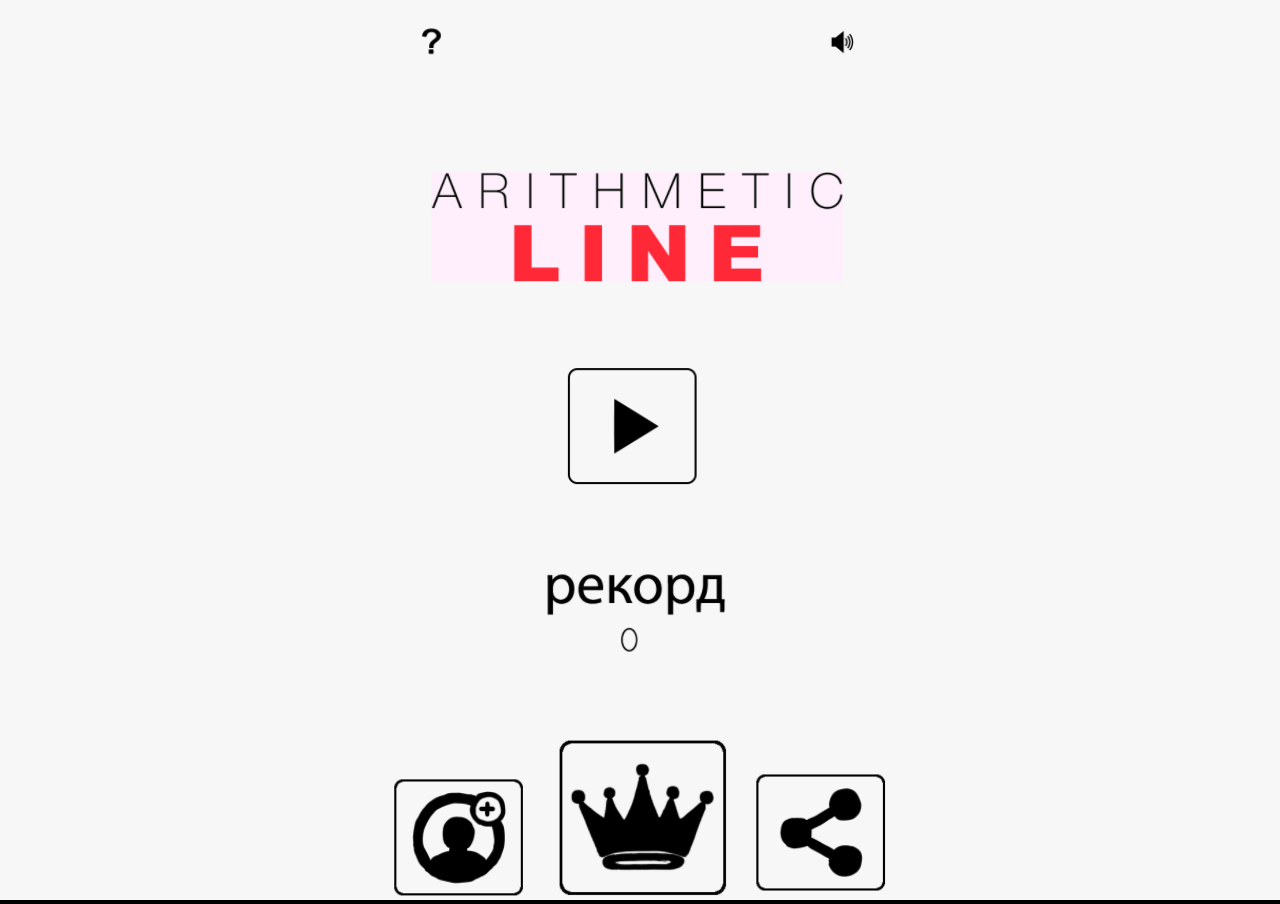
<file: Arithmetic Line/index.html>
<!DOCTYPE html>
<html>
<head>
<meta charset="UTF-8">
<title>Arithmetic Line</title>
<meta name="viewport" content="width=device-width, initial-scale=1.0, maximum-scale=1.0, minimum-scale=1.0, user-scalable=no">

<meta name="generator" content="Construct 3">
	<meta name="description" content="Arithmetic Line">
	<link rel="manifest" href="appmanifest.json">
	<link rel="apple-touch-icon" sizes="128x128" href="icons/icon-128.png">
	<link rel="apple-touch-icon" sizes="256x256" href="icons/icon-256.png">
	<link rel="icon" type="image/png" href="icons/icon-256.png">

<link rel="stylesheet" href="style.css">

</head>
<body>
<div id="fb-root"></div>

	<noscript>
		<div id="notSupportedWrap">
			<h2 id="notSupportedTitle">This content requires JavaScript</h2>
			<p class="notSupportedMessage">JavaScript appears to be disabled. Please enable it to view this content.</p>
		</div>
	</noscript>
	<script src="scripts/supportcheck.js"></script>
	<script src="scripts/offlineclient.js" type="module"></script>
	<script src="scripts/main.js" type="module"></script>
	<script src="scripts/register-sw.js" type="module"></script>
</body>
</html>
</file>
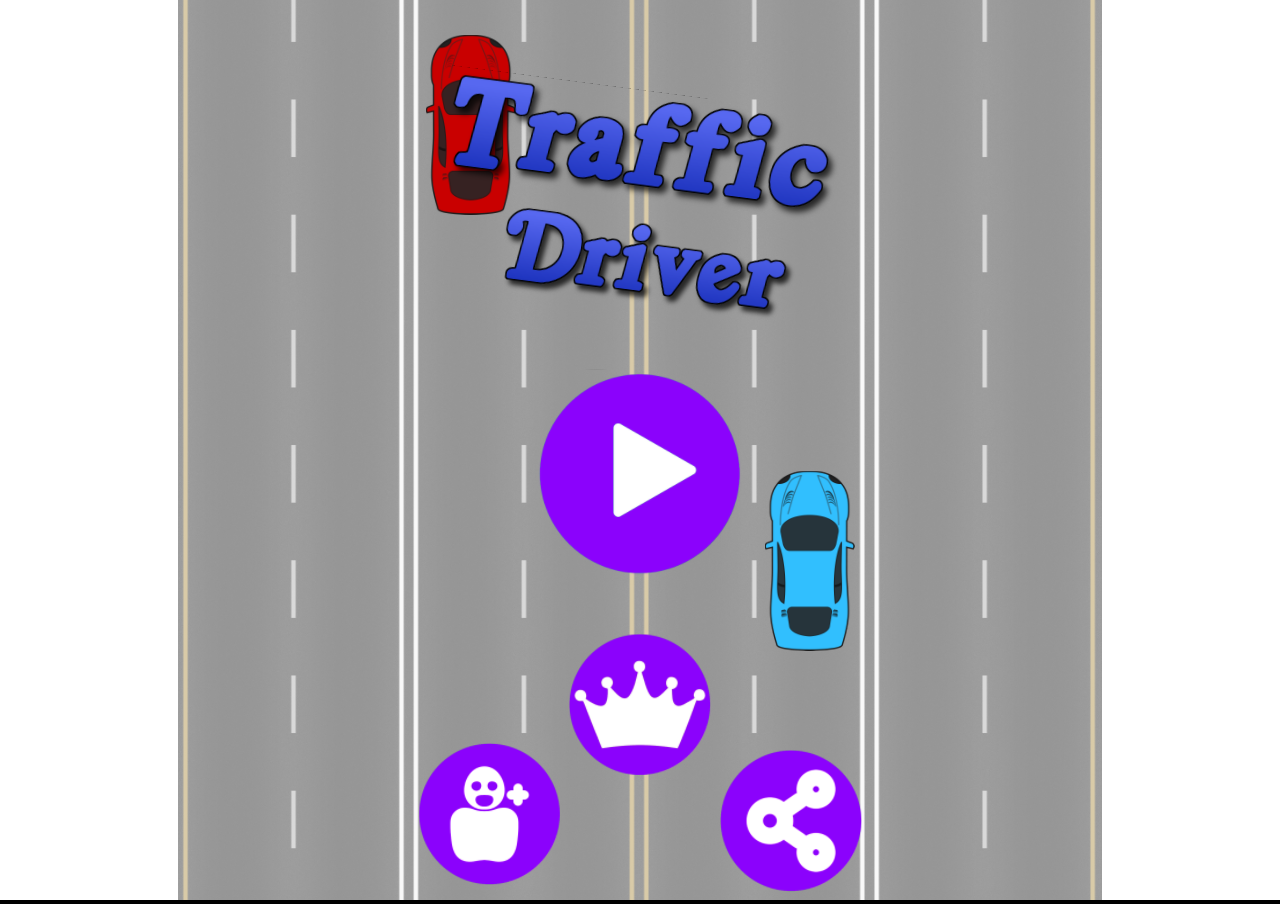
<file: auto/index.html>
<!DOCTYPE html>
<html>
<head>
<meta charset="UTF-8">
<title>Traffic Driver</title>
<meta name="viewport" content="width=device-width, initial-scale=1.0, maximum-scale=1.0, minimum-scale=1.0, user-scalable=no">

<meta name="generator" content="Construct 3">

	<link rel="manifest" href="appmanifest.json">
	<link rel="apple-touch-icon" sizes="128x128" href="icons/icon-128.png">
	<link rel="apple-touch-icon" sizes="256x256" href="icons/icon-256.png">
	<link rel="icon" type="image/png" href="icons/icon-256.png">

<link rel="stylesheet" href="style.css">

</head>
<body>
<div id="fb-root"></div>

	<noscript>
		<div id="notSupportedWrap">
			<h2 id="notSupportedTitle">This content requires JavaScript</h2>
			<p class="notSupportedMessage">JavaScript appears to be disabled. Please enable it to view this content.</p>
		</div>
	</noscript>
	<script src="scripts/supportcheck.js"></script>
	<script src="scripts/offlineclient.js" type="module"></script>
	<script src="scripts/main.js" type="module"></script>
	<script src="scripts/register-sw.js" type="module"></script>
</body>
</html>
</file>
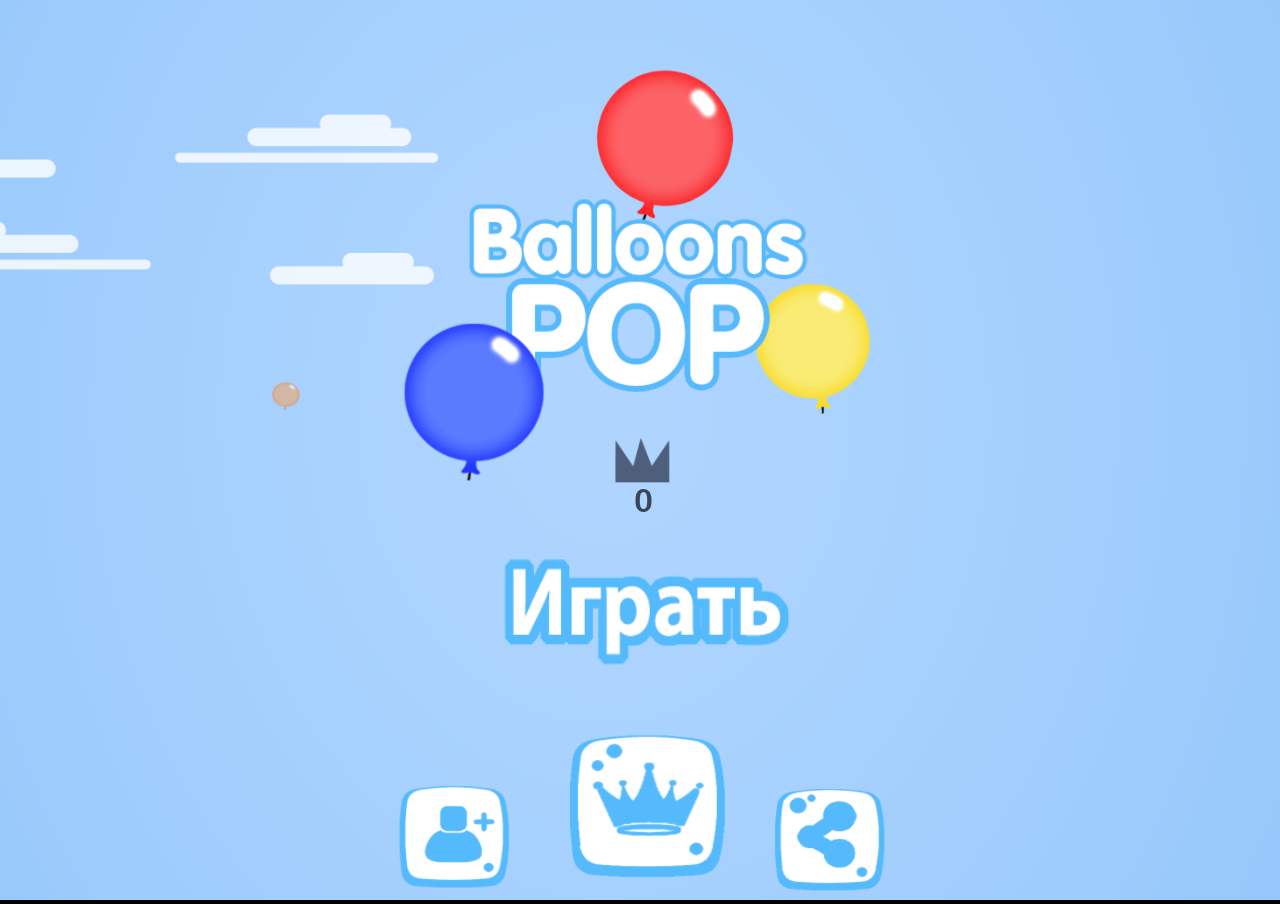
<file: ball/index.html>
<!DOCTYPE html>
<html>
<head>
<meta charset="UTF-8">
<title>Balloons POP</title>
<meta name="viewport" content="width=device-width, initial-scale=1.0, maximum-scale=1.0, minimum-scale=1.0, user-scalable=no">

<meta name="generator" content="Construct 3">

	<link rel="manifest" href="appmanifest.json">
	<link rel="apple-touch-icon" sizes="128x128" href="icons/icon-128.png">
	<link rel="apple-touch-icon" sizes="256x256" href="icons/icon-256.png">
	<link rel="icon" type="image/png" href="icons/icon-256.png">

<link rel="stylesheet" href="style.css">

</head>
<body>
<div id="fb-root"></div>

	<noscript>
		<div id="notSupportedWrap">
			<h2 id="notSupportedTitle">This content requires JavaScript</h2>
			<p class="notSupportedMessage">JavaScript appears to be disabled. Please enable it to view this content.</p>
		</div>
	</noscript>
	<script src="scripts/supportcheck.js"></script>
	<script src="scripts/offlineclient.js" type="module"></script>
	<script src="scripts/main.js" type="module"></script>
	<script src="scripts/register-sw.js" type="module"></script>
</body>
</html>
</file>
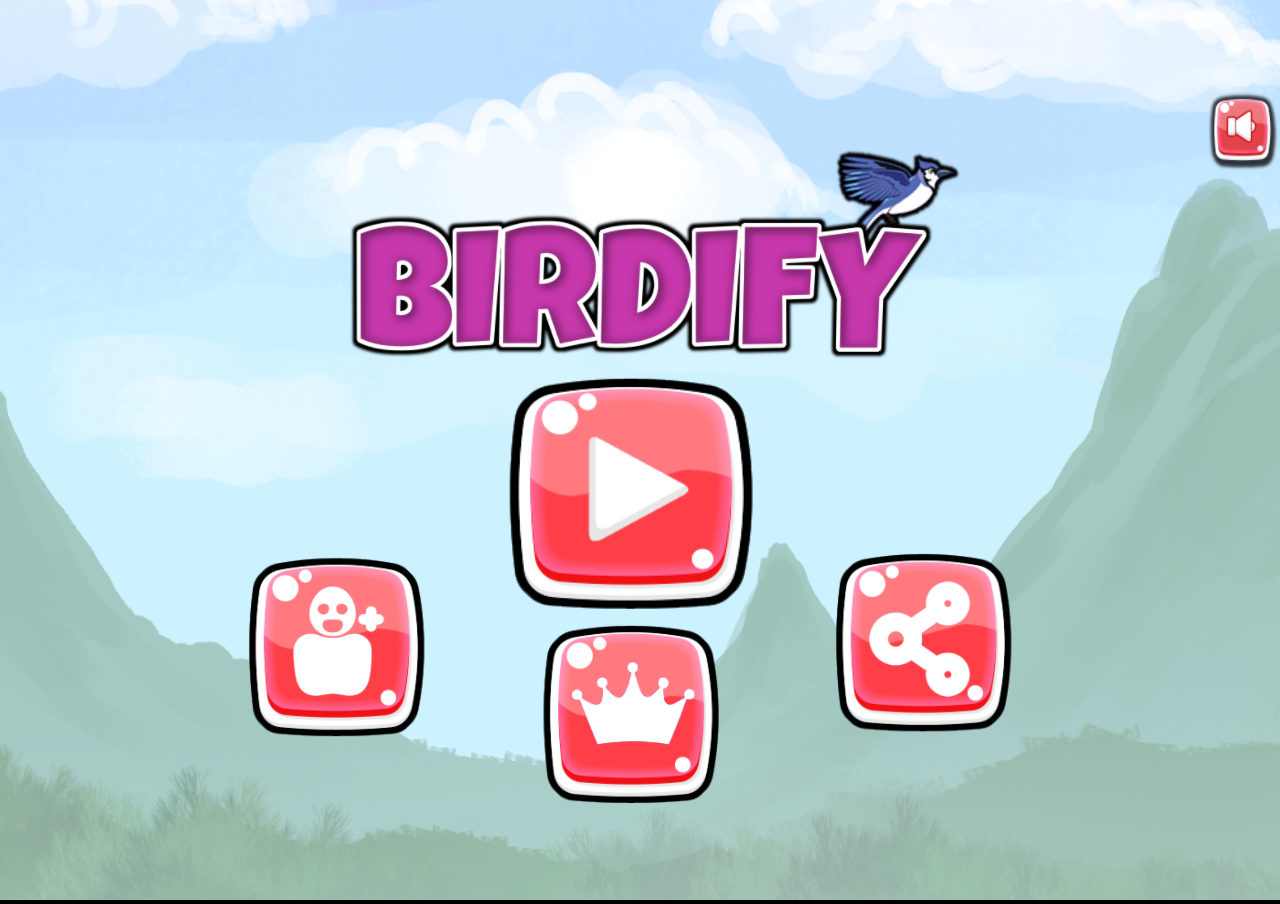
<file: fly/index.html>
<!DOCTYPE html>
<html>
<head>
<meta charset="UTF-8">
<title>Birdify</title>
<meta name="viewport" content="width=device-width, initial-scale=1.0, maximum-scale=1.0, minimum-scale=1.0, user-scalable=no">

<meta name="generator" content="Construct 3">
	<meta name="author" content="Hamza Wasim">
	<meta name="description" content="Save the bird from moving obstacles.">
	<link rel="manifest" href="appmanifest.json">
	<link rel="apple-touch-icon" sizes="128x128" href="icons/icon-128.png">
	<link rel="apple-touch-icon" sizes="256x256" href="icons/icon-256.png">
	<link rel="icon" type="image/png" href="icons/icon-256.png">

<link rel="stylesheet" href="style.css">

</head>
<body>
<div id="fb-root"></div>

	<noscript>
		<div id="notSupportedWrap">
			<h2 id="notSupportedTitle">This content requires JavaScript</h2>
			<p class="notSupportedMessage">JavaScript appears to be disabled. Please enable it to view this content.</p>
		</div>
	</noscript>
	<script src="scripts/supportcheck.js"></script>
	<script src="scripts/offlineclient.js" type="module"></script>
	<script src="scripts/main.js" type="module"></script>
	<script src="scripts/register-sw.js" type="module"></script>
</body>
</html>
</file>
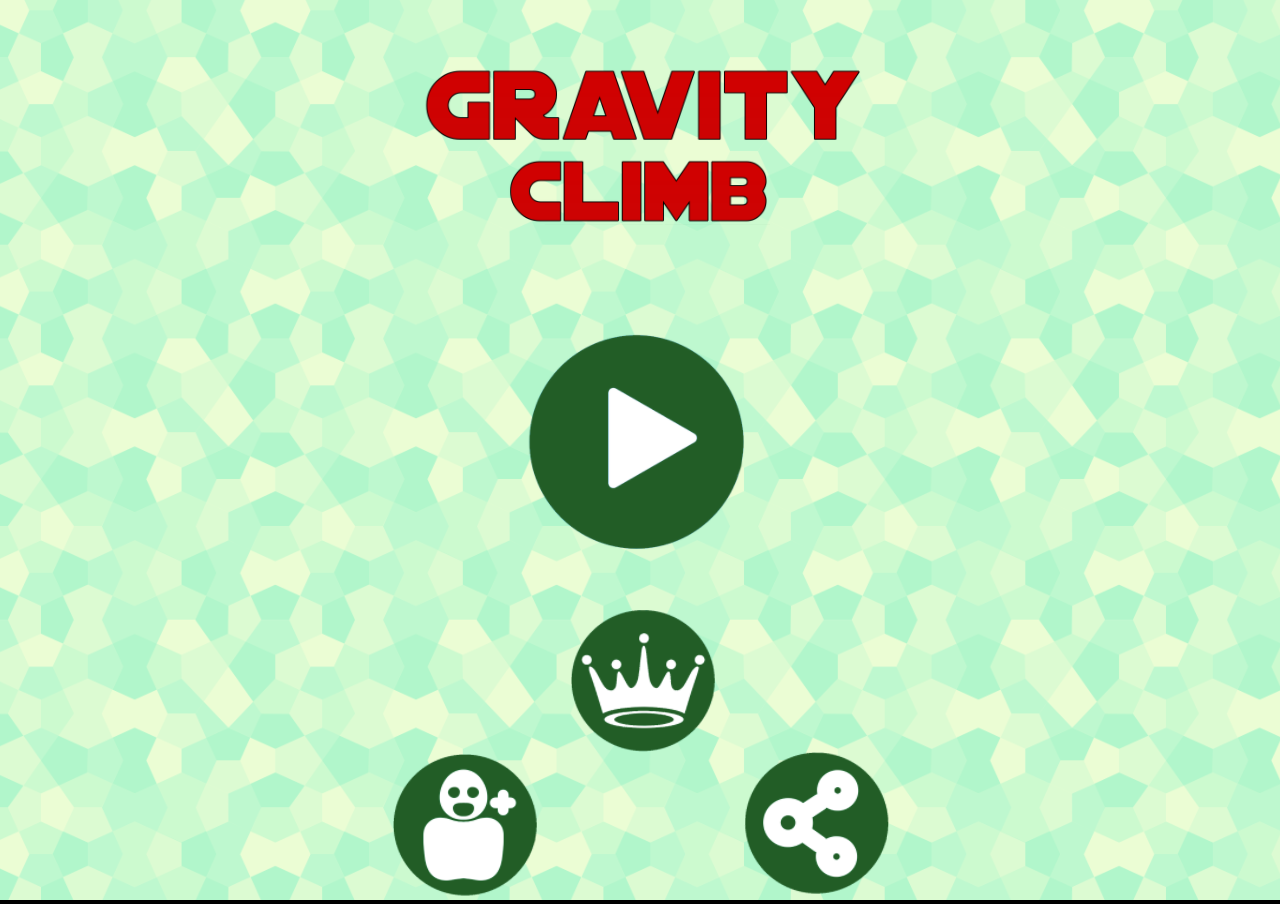
<file: gravity/index.html>
<!DOCTYPE html>
<html>
<head>
<meta charset="UTF-8">
<title>Gravity Climb</title>
<meta name="viewport" content="width=device-width, initial-scale=1.0, maximum-scale=1.0, minimum-scale=1.0, user-scalable=no">

<meta name="generator" content="Construct 3">
	<meta name="author" content="Hamza Wasim">
	<meta name="description" content="Climb the box and save it from obstacle.">
	<link rel="manifest" href="appmanifest.json">
	<link rel="apple-touch-icon" sizes="128x128" href="icons/icon-128.png">
	<link rel="apple-touch-icon" sizes="256x256" href="icons/icon-256.png">
	<link rel="icon" type="image/png" href="icons/icon-256.png">

<link rel="stylesheet" href="style.css">

</head>
<body>
<div id="fb-root"></div>

	<noscript>
		<div id="notSupportedWrap">
			<h2 id="notSupportedTitle">This content requires JavaScript</h2>
			<p class="notSupportedMessage">JavaScript appears to be disabled. Please enable it to view this content.</p>
		</div>
	</noscript>
	<script src="scripts/supportcheck.js"></script>
	<script src="scripts/offlineclient.js" type="module"></script>
	<script src="scripts/main.js" type="module"></script>
	<script src="scripts/register-sw.js" type="module"></script>
</body>
</html>
</file>
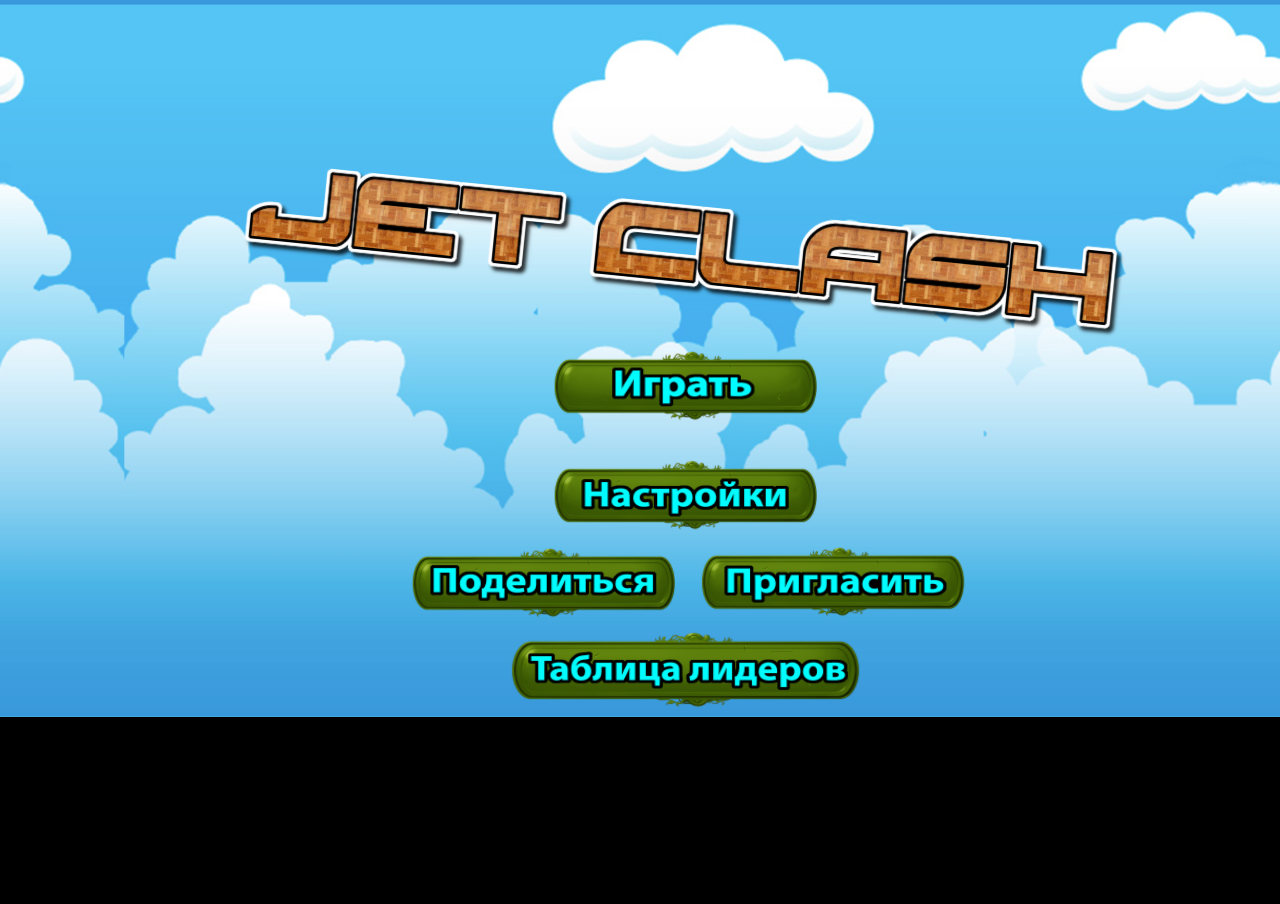
<file: Jet/index.html>
<!DOCTYPE html>
<html>
<head>
<meta charset="UTF-8">
<title>Jet Clash</title>
<meta name="viewport" content="width=device-width, initial-scale=1.0, maximum-scale=1.0, minimum-scale=1.0, user-scalable=no">

<meta name="generator" content="Construct 3">
	<meta name="author" content="Hamza Wasim">
	<meta name="description" content="Protect the jet from obstacles by shooting them.">
	<link rel="manifest" href="appmanifest.json">
	<link rel="apple-touch-icon" sizes="128x128" href="icons/icon-128.png">
	<link rel="apple-touch-icon" sizes="256x256" href="icons/icon-256.png">
	<link rel="icon" type="image/png" href="icons/icon-256.png">

<link rel="stylesheet" href="style.css">

</head>
<body>
<div id="fb-root"></div>

	<noscript>
		<div id="notSupportedWrap">
			<h2 id="notSupportedTitle">This content requires JavaScript</h2>
			<p class="notSupportedMessage">JavaScript appears to be disabled. Please enable it to view this content.</p>
		</div>
	</noscript>
	<script src="scripts/supportcheck.js"></script>
	<script src="scripts/offlineclient.js" type="module"></script>
	<script src="scripts/main.js" type="module"></script>
	<script src="scripts/register-sw.js" type="module"></script>
</body>
</html>
</file>
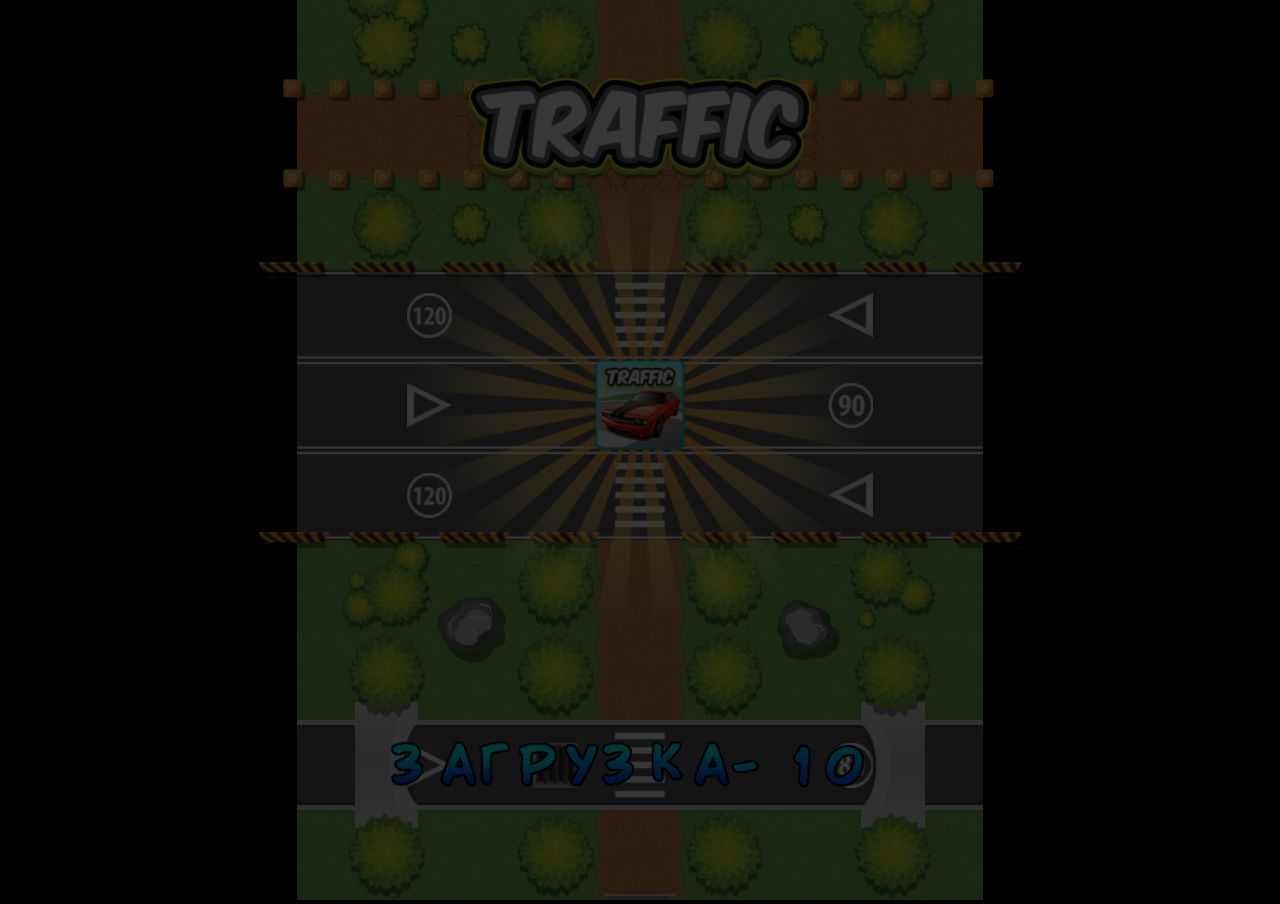
<file: Traffic1/index.html>
<!DOCTYPE html>
<html>
<head>
<meta charset="UTF-8">
<title>Traffic</title>
<meta name="viewport" content="width=device-width, initial-scale=1.0, maximum-scale=1.0, minimum-scale=1.0, user-scalable=no">

<meta name="generator" content="Construct 3">

	<link rel="manifest" href="appmanifest.json">
	<link rel="apple-touch-icon" sizes="128x128" href="icons/icon-128.png">
	<link rel="apple-touch-icon" sizes="256x256" href="icons/icon-256.png">
	<link rel="icon" type="image/png" href="icons/icon-256.png">

<link rel="stylesheet" href="style.css">

</head>
<body>
<div id="fb-root"></div>

	<noscript>
		<div id="notSupportedWrap">
			<h2 id="notSupportedTitle">This content requires JavaScript</h2>
			<p class="notSupportedMessage">JavaScript appears to be disabled. Please enable it to view this content.</p>
		</div>
	</noscript>
	<script src="scripts/supportcheck.js"></script>
	<script src="scripts/offlineclient.js" type="module"></script>
	<script src="scripts/main.js" type="module"></script>
	<script src="scripts/register-sw.js" type="module"></script>
</body>
</html>
</file>
<file: Arithmetic Line/style.css>
html, body {
	padding: 0;
	margin: 0;
	overflow: hidden;
	
	background: #000000;
	color: white;
}

html, body, canvas {
	touch-action: none;
	touch-action-delay: none;
}

#notSupportedWrap {
	margin: 2em auto 1em auto;
	width: 75%;
	max-width: 45em;
	border: 2px solid #aaa;
	border-radius: 1em;
	padding: 2em;
	background-color: #f0f0f0;
	font-family: "Segoe UI", Frutiger, "Frutiger Linotype", "Dejavu Sans", "Helvetica Neue", Arial, sans-serif;
	color: black;
}

#notSupportedTitle {
	font-size: 1.8em;
}

.notSupportedMessage {
	font-size: 1.2em;
}

.notSupportedMessage em {
	color: #888;
}
</file>
<file: auto/style.css>
html, body {
	padding: 0;
	margin: 0;
	overflow: hidden;
	
	background: #000000;
	color: white;
}

html, body, canvas {
	touch-action: none;
	touch-action-delay: none;
}

#notSupportedWrap {
	margin: 2em auto 1em auto;
	width: 75%;
	max-width: 45em;
	border: 2px solid #aaa;
	border-radius: 1em;
	padding: 2em;
	background-color: #f0f0f0;
	font-family: "Segoe UI", Frutiger, "Frutiger Linotype", "Dejavu Sans", "Helvetica Neue", Arial, sans-serif;
	color: black;
}

#notSupportedTitle {
	font-size: 1.8em;
}

.notSupportedMessage {
	font-size: 1.2em;
}

.notSupportedMessage em {
	color: #888;
}
</file>
<file: ball/style.css>
html, body {
	padding: 0;
	margin: 0;
	overflow: hidden;
	
	background: #000000;
	color: white;
}

html, body, canvas {
	touch-action: none;
	touch-action-delay: none;
}

#notSupportedWrap {
	margin: 2em auto 1em auto;
	width: 75%;
	max-width: 45em;
	border: 2px solid #aaa;
	border-radius: 1em;
	padding: 2em;
	background-color: #f0f0f0;
	font-family: "Segoe UI", Frutiger, "Frutiger Linotype", "Dejavu Sans", "Helvetica Neue", Arial, sans-serif;
	color: black;
}

#notSupportedTitle {
	font-size: 1.8em;
}

.notSupportedMessage {
	font-size: 1.2em;
}

.notSupportedMessage em {
	color: #888;
}


@font-face {
	font-family: 'arlrdbd';
	src: url('fonts/arlrdbd.ttf') format('truetype');
}
</file>
<file: fly/style.css>
html, body {
	padding: 0;
	margin: 0;
	overflow: hidden;
	
	background: #000000;
	color: white;
}

html, body, canvas {
	touch-action: none;
	touch-action-delay: none;
}

#notSupportedWrap {
	margin: 2em auto 1em auto;
	width: 75%;
	max-width: 45em;
	border: 2px solid #aaa;
	border-radius: 1em;
	padding: 2em;
	background-color: #f0f0f0;
	font-family: "Segoe UI", Frutiger, "Frutiger Linotype", "Dejavu Sans", "Helvetica Neue", Arial, sans-serif;
	color: black;
}

#notSupportedTitle {
	font-size: 1.8em;
}

.notSupportedMessage {
	font-size: 1.2em;
}

.notSupportedMessage em {
	color: #888;
}
</file>
<file: gravity/style.css>
html, body {
	padding: 0;
	margin: 0;
	overflow: hidden;
	
	background: #000000;
	color: white;
}

html, body, canvas {
	touch-action: none;
	touch-action-delay: none;
}

#notSupportedWrap {
	margin: 2em auto 1em auto;
	width: 75%;
	max-width: 45em;
	border: 2px solid #aaa;
	border-radius: 1em;
	padding: 2em;
	background-color: #f0f0f0;
	font-family: "Segoe UI", Frutiger, "Frutiger Linotype", "Dejavu Sans", "Helvetica Neue", Arial, sans-serif;
	color: black;
}

#notSupportedTitle {
	font-size: 1.8em;
}

.notSupportedMessage {
	font-size: 1.2em;
}

.notSupportedMessage em {
	color: #888;
}
</file>
<file: Jet/style.css>
html, body {
	padding: 0;
	margin: 0;
	overflow: hidden;
	
	background: #000000;
	color: white;
}

html, body, canvas {
	touch-action: none;
	touch-action-delay: none;
}

#notSupportedWrap {
	margin: 2em auto 1em auto;
	width: 75%;
	max-width: 45em;
	border: 2px solid #aaa;
	border-radius: 1em;
	padding: 2em;
	background-color: #f0f0f0;
	font-family: "Segoe UI", Frutiger, "Frutiger Linotype", "Dejavu Sans", "Helvetica Neue", Arial, sans-serif;
	color: black;
}

#notSupportedTitle {
	font-size: 1.8em;
}

.notSupportedMessage {
	font-size: 1.2em;
}

.notSupportedMessage em {
	color: #888;
}
</file>
<file: Traffic1/style.css>
html, body {
	padding: 0;
	margin: 0;
	overflow: hidden;
	
	background: #000000;
	color: white;
}

html, body, canvas {
	touch-action: none;
	touch-action-delay: none;
}

#notSupportedWrap {
	margin: 2em auto 1em auto;
	width: 75%;
	max-width: 45em;
	border: 2px solid #aaa;
	border-radius: 1em;
	padding: 2em;
	background-color: #f0f0f0;
	font-family: "Segoe UI", Frutiger, "Frutiger Linotype", "Dejavu Sans", "Helvetica Neue", Arial, sans-serif;
	color: black;
}

#notSupportedTitle {
	font-size: 1.8em;
}

.notSupportedMessage {
	font-size: 1.2em;
}

.notSupportedMessage em {
	color: #888;
}
</file>
